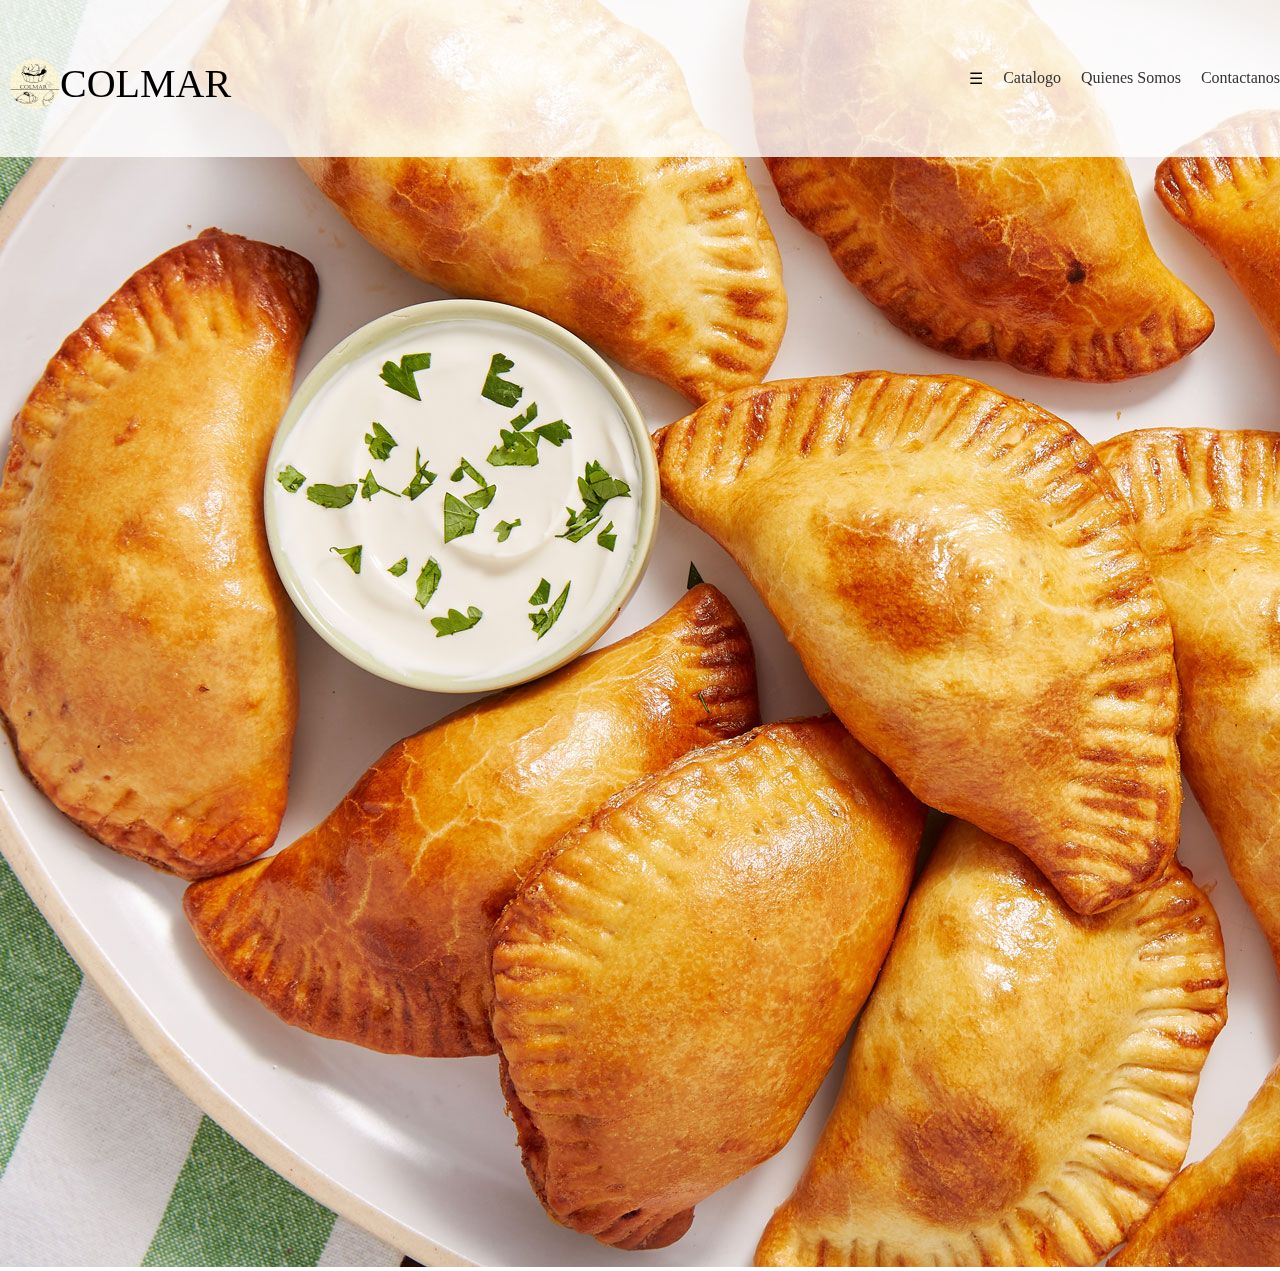
<file: index.html>
<!DOCTYPE html>
<html lang="en">
<head>
    <meta charset="UTF-8">
    <meta name="viewport" content="width=device-width, initial-scale=1.0">
    <link rel="stylesheet" href="css/styles.css">
    
    <title>Document</title>
</head>
<body>
    <section class="seccion_1">
        <div class="container">
            <div class="FondoEm"> 
                <img src="imagenes/FondoEmpanadas.jpg.crdownload" alt="Fondo Empanadas" class="Fondo_1">
            </div>
        </div>

        <div class="Menup">
            <div class="Logo">
                <img src="imagenes/Colmar.jpeg" alt="Logo Colmar" class="colmar">
                <p class="LogoText">COLMAR</p>
            </div>
            <div class="Menuop">
                <input type="checkbox" id="toggleMenu" class="hamburguesa">
                <label for="toggleMenu" class="hamburguesa-icon">&#9776;</label>
                <a href="/Catalogo.html" >Catalogo</a>
                <a href="/Quienes_somos.html" >Quienes Somos</a>
                <a href="/Contactanos.html" >Contactanos</a>
            </div>
        </div>
    </section>
</body>
</html>
</file>
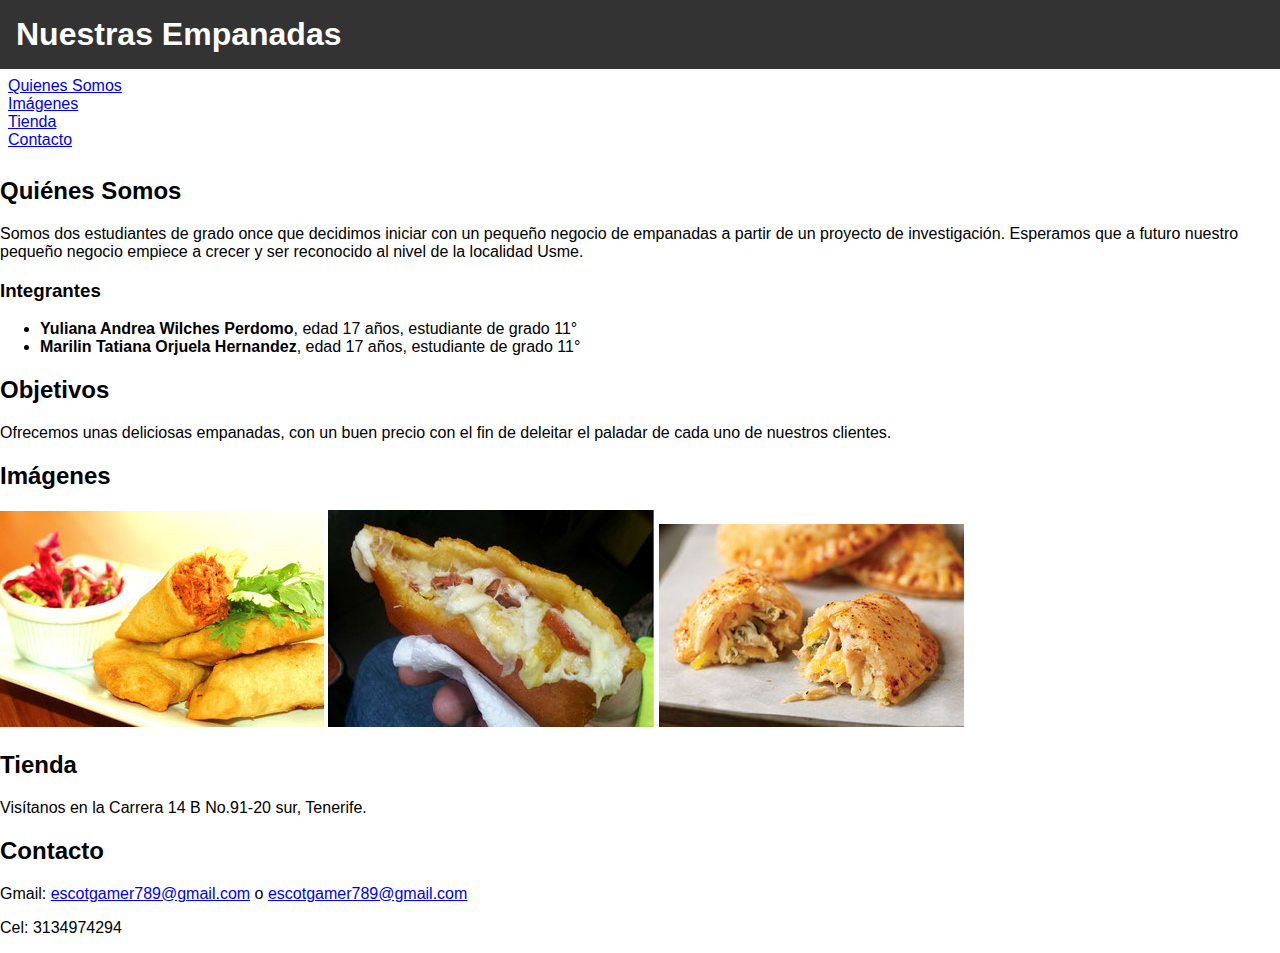
<file: Catalogo.html>
<!DOCTYPE html>
<html lang="en">
<head>
    <meta charset="UTF-8">
    <meta name="viewport" content="width=device-width, initial-scale=1.0">
    <link rel="stylesheet" href="css/Catalogo.css">
    <title>Document</title>

</head>
<body>
     <header>
        <h1>Nuestras Empanadas</h1>
    </header>
    <nav>
        <ul>
            <li><a href="#quienes-somos">Quienes Somos</a></li>
            <li><a href="#imagenes">Imágenes</a></li>
            <li><a href="#tienda">Tienda</a></li>
            <li><a href="#contacto">Contacto</a></li>
        </ul>
    </nav>
    <section id="quienes-somos">
        <h2>Quiénes Somos</h2>
        <p>Somos dos estudiantes de grado once que decidimos iniciar con un pequeño negocio de empanadas a partir de un proyecto de investigación. Esperamos que a futuro nuestro pequeño negocio empiece a crecer y ser reconocido al nivel de la localidad Usme.</p>
        <h3>Integrantes</h3>
        <ul>
            <li><strong>Yuliana Andrea Wilches Perdomo</strong>, edad 17 años, estudiante de grado 11°</li>
            <li><strong>Marilin Tatiana Orjuela Hernandez</strong>, edad 17 años, estudiante de grado 11°</li>
        </ul>
    </section>
    <section id="objetivos">
        <h2>Objetivos</h2>
        <p>Ofrecemos unas deliciosas empanadas, con un buen precio con el fin de deleitar el paladar de cada uno de nuestros clientes.</p>
    </section>
    <section id="imagenes">
        <h2>Imágenes</h2>
        <img src="imagenes/empanada_mexicana.jpg"alt="empanada 1">
        <img src="imagenes/empanada_ranchera.jpg" alt="Empanada 2">
        <img src="imagenes/empanda_pollo.jpg" alt="Empanada 3">
    </section>
    <section id="tienda">
        <h2>Tienda</h2>
        <p>Visítanos en la Carrera 14 B No.91-20 sur, Tenerife.</p>
    </section>
    <section id="contacto">
        <h2>Contacto</h2>
        <p>Gmail: <a href="mailto:escotgamer789@gmai">escotgamer789@gmail.com</a> o <a href="mailto:escotgamer789@gmail.com">escotgamer789@gmail.com</a></p>
        <p>Cel: 3134974294</p>
    </section>
</body>
</html>
</file>
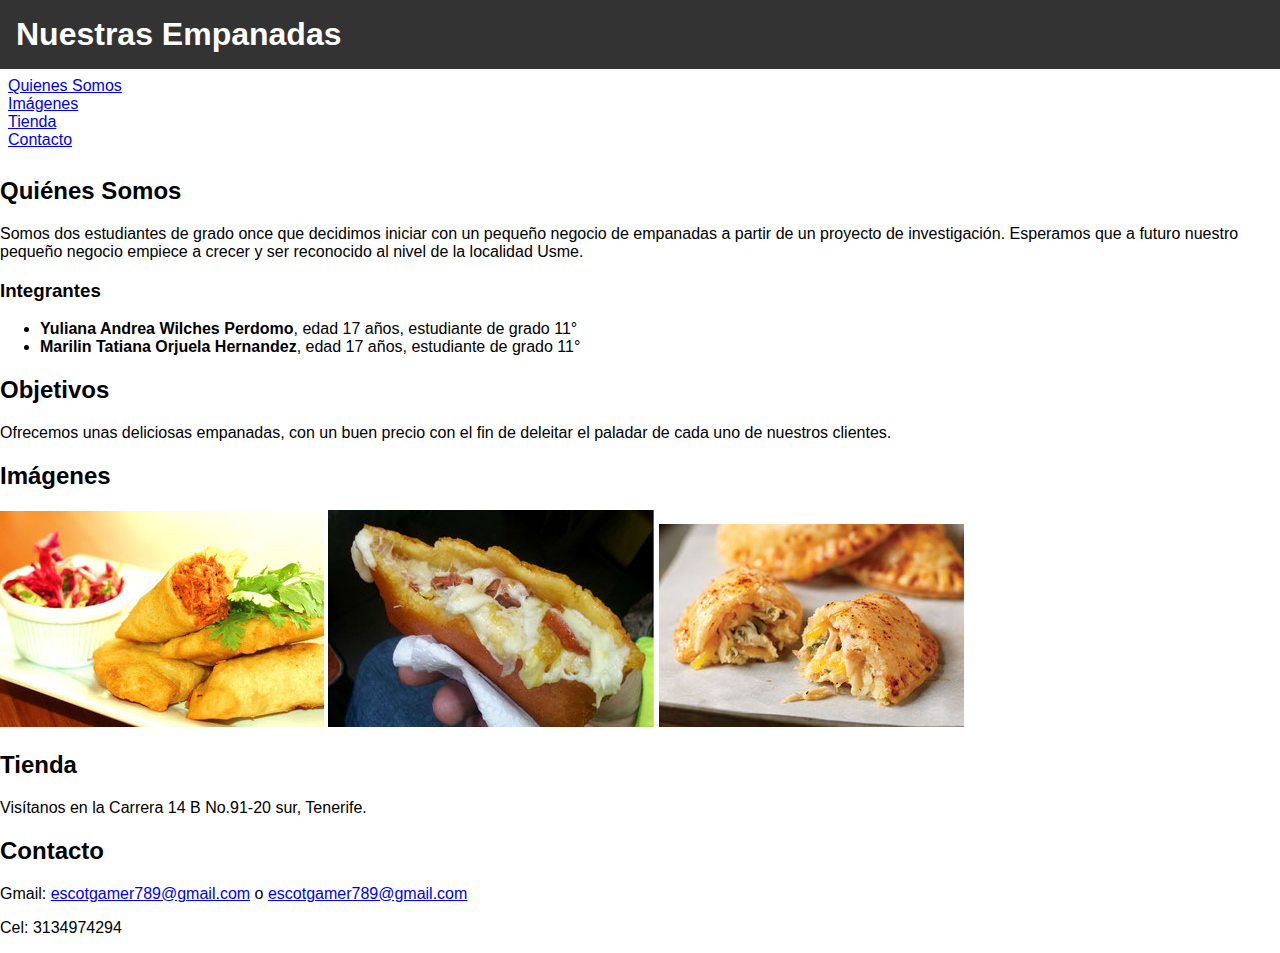
<file: ProyectoFinal/Quienes_somos.html>
<!DOCTYPE html>
<html lang="en">
<head>
    <meta charset="UTF-8">
    <meta name="viewport" content="width=device-width, initial-scale=1.0">
    <link rel="stylesheet" href="css/Catalogo.css">
    <title>Document</title>

</head>
<body>
     <header>
        <h1>Nuestras Empanadas</h1>
    </header>
    <nav>
        <ul>
            <li><a href="#quienes-somos">Quienes Somos</a></li>
            <li><a href="#imagenes">Imágenes</a></li>
            <li><a href="#tienda">Tienda</a></li>
            <li><a href="#contacto">Contacto</a></li>
        </ul>
    </nav>
    <section id="quienes-somos">
        <h2>Quiénes Somos</h2>
        <p>Somos dos estudiantes de grado once que decidimos iniciar con un pequeño negocio de empanadas a partir de un proyecto de investigación. Esperamos que a futuro nuestro pequeño negocio empiece a crecer y ser reconocido al nivel de la localidad Usme.</p>
        <h3>Integrantes</h3>
        <ul>
            <li><strong>Yuliana Andrea Wilches Perdomo</strong>, edad 17 años, estudiante de grado 11°</li>
            <li><strong>Marilin Tatiana Orjuela Hernandez</strong>, edad 17 años, estudiante de grado 11°</li>
        </ul>
    </section>
    <section id="objetivos">
        <h2>Objetivos</h2>
        <p>Ofrecemos unas deliciosas empanadas, con un buen precio con el fin de deleitar el paladar de cada uno de nuestros clientes.</p>
    </section>
    <section id="imagenes">
        <h2>Imágenes</h2>
        <img src="imagenes/empanada_mexicana.jpg"alt="empanada 1">
        <img src="imagenes/empanada_ranchera.jpg" alt="Empanada 2">
        <img src="imagenes/empanda_pollo.jpg" alt="Empanada 3">
    </section>
    <section id="tienda">
        <h2>Tienda</h2>
        <p>Visítanos en la Carrera 14 B No.91-20 sur, Tenerife.</p>
    </section>
    <section id="contacto">
        <h2>Contacto</h2>
        <p>Gmail: <a href="mailto:escotgamer789@gmai">escotgamer789@gmail.com</a> o <a href="mailto:escotgamer789@gmail.com">escotgamer789@gmail.com</a></p>
        <p>Cel: 3134974294</p>
    </section>
</body>
</html>
</file>
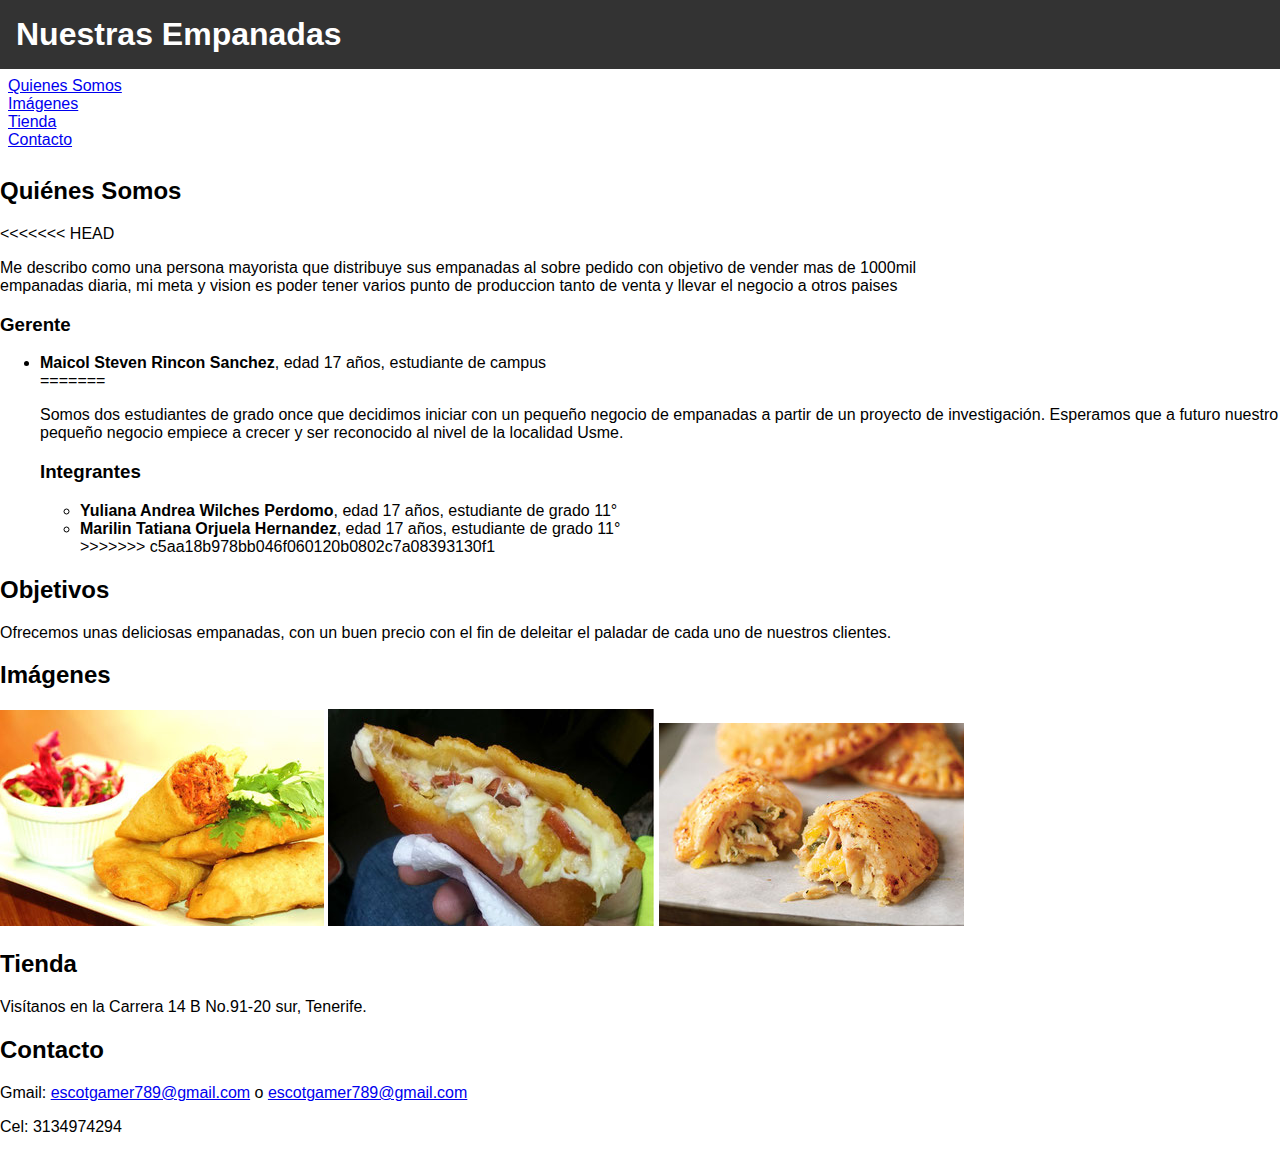
<file: ProyectoFinal/ProyectoFinal/Catalogo.html>
<!DOCTYPE html>
<html lang="en">
<head>
    <meta charset="UTF-8">
    <meta name="viewport" content="width=device-width, initial-scale=1.0">
    <link rel="stylesheet" href="css/Catalogo.css">
    <title>Document</title>

</head>
<body>
     <header>
        <h1>Nuestras Empanadas</h1>
    </header>
    <nav>
        <ul>
            <li><a href="#quienes-somos">Quienes Somos</a></li>
            <li><a href="#imagenes">Imágenes</a></li>
            <li><a href="#tienda">Tienda</a></li>
            <li><a href="#contacto">Contacto</a></li>
        </ul>
    </nav>
    <section id="quienes-somos">
        <h2>Quiénes Somos</h2>
<<<<<<< HEAD
        <p>Me describo como una persona  mayorista que distribuye sus empanadas al sobre pedido con objetivo de vender mas de 1000mil<br> empanadas diaria,
            mi meta y vision es poder tener varios punto de produccion tanto de venta y llevar el negocio a otros paises </p>
        <h3>Gerente</h3>
        <ul>
            <li><strong>Maicol Steven Rincon Sanchez</strong>, edad 17 años, estudiante de campus</li>
=======
        <p>Somos dos estudiantes de grado once que decidimos iniciar con un pequeño negocio de empanadas a partir de un proyecto de investigación. Esperamos que a futuro nuestro pequeño negocio empiece a crecer y ser reconocido al nivel de la localidad Usme.</p>
        <h3>Integrantes</h3>
        <ul>
            <li><strong>Yuliana Andrea Wilches Perdomo</strong>, edad 17 años, estudiante de grado 11°</li>
            <li><strong>Marilin Tatiana Orjuela Hernandez</strong>, edad 17 años, estudiante de grado 11°</li>
>>>>>>> c5aa18b978bb046f060120b0802c7a08393130f1
        </ul>
    </section>
    <section id="objetivos">
        <h2>Objetivos</h2>
        <p>Ofrecemos unas deliciosas empanadas, con un buen precio con el fin de deleitar el paladar de cada uno de nuestros clientes.</p>
    </section>
    <section id="imagenes">
        <h2>Imágenes</h2>
        <img src="imagenes/empanada_mexicana.jpg"alt="empanada 1">
        <img src="imagenes/empanada_ranchera.jpg" alt="Empanada 2">
        <img src="imagenes/empanda_pollo.jpg" alt="Empanada 3">
    </section>
    <section id="tienda">
        <h2>Tienda</h2>
        <p>Visítanos en la Carrera 14 B No.91-20 sur, Tenerife.</p>
    </section>
    <section id="contacto">
        <h2>Contacto</h2>
        <p>Gmail: <a href="mailto:escotgamer789@gmai">escotgamer789@gmail.com</a> o <a href="mailto:escotgamer789@gmail.com">escotgamer789@gmail.com</a></p>
        <p>Cel: 3134974294</p>
    </section>
</body>
</html>
</file>
<file: css/styles.css>
<<<<<<< HEAD
* {
    margin: 0;
    padding: 0;
    box-sizing: border-box;
}

body {
    margin: 0;
    padding: 0;
    background-image: url("https://via.placeholder.com/1920x1080.png?text=Fondo+Empanadas");
=======
body{   
    margin: 0;
    padding: 0;
}
body{  background-image: url("imagenes/FondoEmpanadas.jpg.crdownload");
>>>>>>> ddc9b54331297b975484b221357b42dad9df09c3
    background-size: cover;
    background-position: center;
    background-repeat: no-repeat;
}

<<<<<<< HEAD
.seccion_1 {
    width: 100%;
    height: auto;
}

.hamburguesa {
    display: none;
    cursor: pointer;
    font-size: 24px;
    margin-top: 10px;
}

.Menup {
    width: 100%;
    display: flex;
    justify-content: space-between;
    align-items: flex-start;
    position: fixed;
    top: 0;
    background-color: rgba(255, 255, 255, 0.8);
    padding: 10px;
    z-index: 1000;
    transition: all 0.3s ease-in-out;
}

.LogoText{  
    font-size: 40px;
}
.colmar {
    border-radius: 50%;
    height: 100px;
    width: 100px;
}

.Logo {
    display: flex;
    align-items: center;
}

.Menuop {
    display: none;
    flex-direction: column;
    font-size: 20px;
    width: 100%;
    transition: all 0.3s ease-in-out;
    max-height: 0;
    overflow: hidden;
}

.Menuop a {
    display: block;
    padding: 10px;
    text-align: center;
}

.hamburguesa:checked ~ .hamburguesa-icon ~ .Menuop {
    max-height: 500px; /* Ajusta la altura máxima según sea necesario */
}

@media only screen and (min-width: 508px) {
    .Menuop {
        display: flex;
        flex-direction: row;
        width: auto;
        max-height: none;
    }

    .hamburguesa {
        display: none;
    }   
    .hamburguesa-icon {
        display: inline-block;
        padding: 10px;
        cursor: pointer;
    }
    
    .hamburguesa:checked + .hamburguesa-icon:before {
        content: "✕";
    }
    
    .hamburguesa:checked ~ .Menuop {
        display: flex;
    }
    
    .Menuop a {
        color: #333;
        text-decoration: none;
    }
    
    .Menuop a:hover {
        background-color: #ddd;
    }
=======
.seccion{ 
    width: 100%;  
    height: auto;
}

.Menup{ 
    width: 100%;
    display: flex;
    justify-content: space-between; 
    align-items: center; 
    position: fixed;
    top: 0;
    background-color: rgba(255, 255, 255, 0.8); 
    padding: 10px;
    z-index: 1000;
}
.colmar{    
    
    border-radius: 50%;
    height:50px;
    width: 50px;
    
    }
.Logo{  
    font-size: 20px;
    margin-top: 10px;
}
.Menuop{ 
    display: flex; 
    font-size: 16px;
    }
.Marca{ 
    margin-right: 20px;
}
@media only screen and (max-width: 768px) {
    .colmar {
        margin-top: 10px;
        height: 30px;
        width: 30px;
    }

    .Logo {
        font-size: 18px;
        margin-top: 10px;
    }

    .Menuop {
        margin-top: 10px;
        font-size: 14px;
    }

    .Marca {
        margin-right: 10px;
    }
}
>>>>>>> ddc9b54331297b975484b221357b42dad9df09c3
</file>
<file: css/Catalogo.css>
body {
    font-family: Arial, sans-serif;
    margin: 0;
    padding: 0;
}

header {
    background-color: #333;
    color: white;
    padding: 1rem;
}

header h1 {
    margin: 0;
}
nav ul {
    list-style-type: none;
    margin: 0;
    padding: 0.5rem;
}

@media (max-width: 767px) {
    nav ul {
        margin: 0;
    }
}
</file>
<file: ProyectoFinal/css/Catalogo.css>
body {
    font-family: Arial, sans-serif;
    margin: 0;
    padding: 0;
}

header {
    background-color: #333;
    color: white;
    padding: 1rem;
}

header h1 {
    margin: 0;
}
nav ul {
    list-style-type: none;
    margin: 0;
    padding: 0.5rem;
}

@media (max-width: 767px) {
    nav ul {
        margin: 0;
    }
}
</file>
<file: ProyectoFinal/ProyectoFinal/css/Catalogo.css>
body {
    font-family: Arial, sans-serif;
    margin: 0;
    padding: 0;
}

header {
    background-color: #333;
    color: white;
    padding: 1rem;
}

header h1 {
    margin: 0;
}
nav ul {
    list-style-type: none;
    margin: 0;
    padding: 0.5rem;
}

@media (max-width: 767px) {
    nav ul {
        margin: 0;
    }
}
</file>
